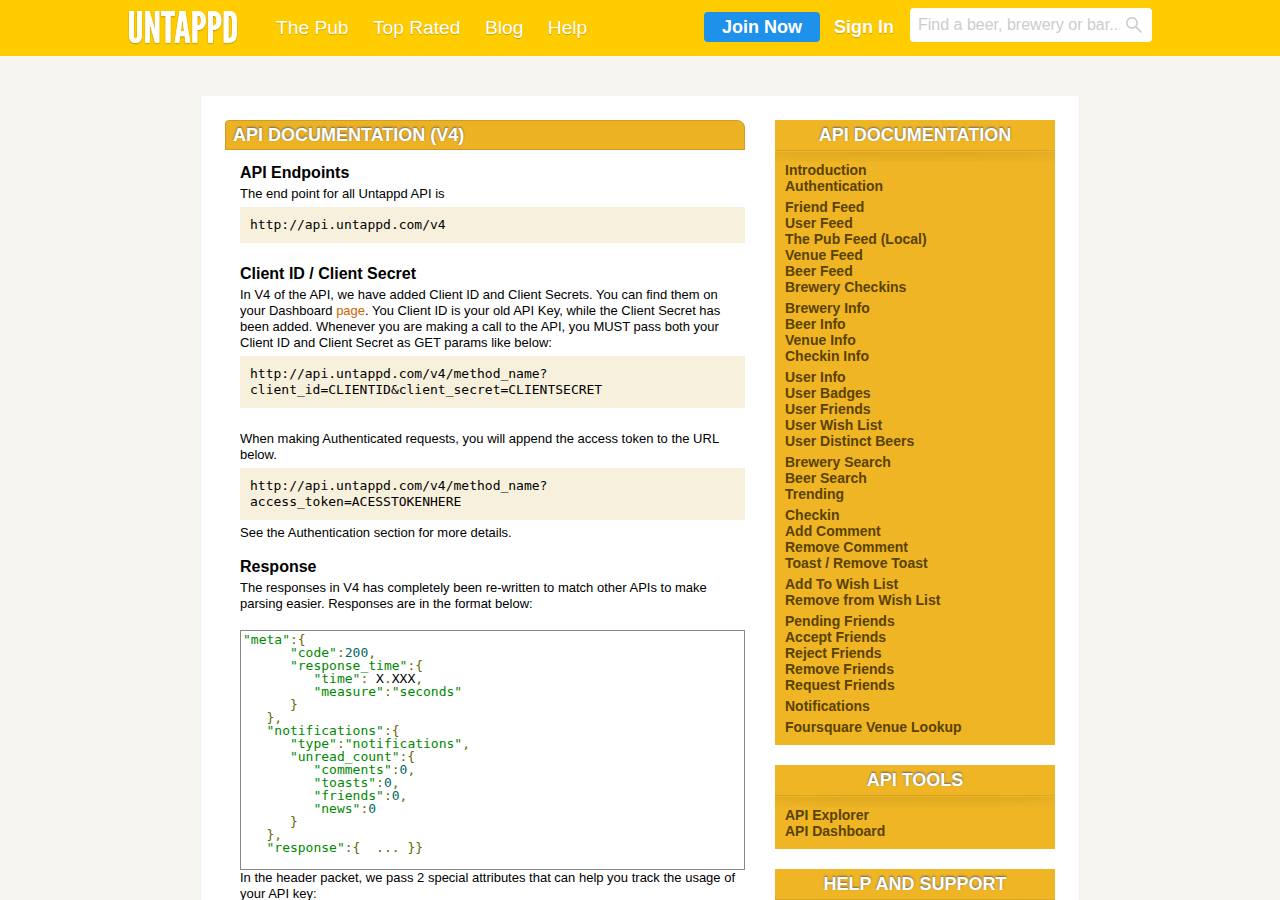
<file: index.html>
<html xmlns="http://www.w3.org/1999/xhtml" lang="en">

<head>
	<meta http-equiv="Content-Type" content="text/html; charset=utf-8" />
	<meta name="description" content="HTTrack is an easy-to-use website mirror utility. It allows you to download a World Wide website from the Internet to a local directory,building recursively all structures, getting html, images, and other files from the server to your computer. Links are rebuiltrelatively so that you can freely browse to the local site (works with any browser). You can mirror several sites together so that you can jump from one toanother. You can, also, update an existing mirror site, or resume an interrupted download. The robot is fully configurable, with an integrated help" />
	<meta name="keywords" content="httrack, HTTRACK, HTTrack, winhttrack, WINHTTRACK, WinHTTrack, offline browser, web mirror utility, aspirateur web, surf offline, web capture, www mirror utility, browse offline, local  site builder, website mirroring, aspirateur www, internet grabber, capture de site web, internet tool, hors connexion, unix, dos, windows 95, windows 98, solaris, ibm580, AIX 4.0, HTS, HTGet, web aspirator, web aspirateur, libre, GPL, GNU, free software" />
	<title>Local index - HTTrack Website Copier</title>
  <!-- Mirror and index made by HTTrack Website Copier/3.48-3 [XR&CO'2013] -->
	<style type="text/css">
	<!--

body {
	margin: 0;  padding: 0;  margin-bottom: 15px;  margin-top: 8px;
	background: #77b;
}
body, td {
	font: 14px "Trebuchet MS", Verdana, Arial, Helvetica, sans-serif;
	}

#subTitle {
	background: #000;  color: #fff;  padding: 4px;  font-weight: bold; 
	}

#siteNavigation a, #siteNavigation .current {
	font-weight: bold;  color: #448;
	}
#siteNavigation a:link    { text-decoration: none; }
#siteNavigation a:visited { text-decoration: none; }

#siteNavigation .current { background-color: #ccd; }

#siteNavigation a:hover   { text-decoration: none;  background-color: #fff;  color: #000; }
#siteNavigation a:active  { text-decoration: none;  background-color: #ccc; }


a:link    { text-decoration: underline;  color: #00f; }
a:visited { text-decoration: underline;  color: #000; }
a:hover   { text-decoration: underline;  color: #c00; }
a:active  { text-decoration: underline; }

#pageContent {
	clear: both;
	border-bottom: 6px solid #000;
	padding: 10px;  padding-top: 20px;
	line-height: 1.65em;
	background-image: url(backblue.gif);
	background-repeat: no-repeat;
	background-position: top right;
	}

#pageContent, #siteNavigation {
	background-color: #ccd;
	}


.imgLeft  { float: left;   margin-right: 10px;  margin-bottom: 10px; }
.imgRight { float: right;  margin-left: 10px;   margin-bottom: 10px; }

hr { height: 1px;  color: #000;  background-color: #000;  margin-bottom: 15px; }

h1 { margin: 0;  font-weight: bold;  font-size: 2em; }
h2 { margin: 0;  font-weight: bold;  font-size: 1.6em; }
h3 { margin: 0;  font-weight: bold;  font-size: 1.3em; }
h4 { margin: 0;  font-weight: bold;  font-size: 1.18em; }

.blak { background-color: #000; }
.hide { display: none; }
.tableWidth { min-width: 400px; }

.tblRegular       { border-collapse: collapse; }
.tblRegular td    { padding: 6px;  background-image: url(fade.gif);  border: 2px solid #99c; }
.tblHeaderColor, .tblHeaderColor td { background: #99c; }
.tblNoBorder td   { border: 0; }


// -->
</style>

</head>

<table width="76%" border="0" align="center" cellspacing="0" cellpadding="3" class="tableWidth">
	<tr>
	<td id="subTitle">HTTrack Website Copier - Open Source offline browser</td>
	</tr>
</table>
<table width="76%" border="0" align="center" cellspacing="0" cellpadding="0" class="tableWidth">
<tr class="blak">
<td>
	<table width="100%" border="0" align="center" cellspacing="1" cellpadding="0">
	<tr>
	<td colspan="6"> 
		<table width="100%" border="0" align="center" cellspacing="0" cellpadding="10">
		<tr> 
		<td id="pageContent"> 
<!-- ==================== End prologue ==================== -->

	<meta name="generator" content="HTTrack Website Copier/3.x">
	<TITLE>Local index - HTTrack</TITLE>
</HEAD>
<BODY>
<H1 ALIGN=Center>Index of locally available sites:</H1>
	<TABLE BORDER="0" WIDTH="100%" CELLSPACING="1" CELLPADDING="0">
		<TR>
			<TD BACKGROUND="fade.gif">
				&middot;
					<A HREF="untappd.com/api/docs/v4.html">
						untappd.com/api/docs/v4.html
					</A>		
			</TD>
		</TR>
	</TABLE>
	<BR>
	<BR>
	<BR>
  	<H6 ALIGN="RIGHT">
	<I>Mirror and index made by HTTrack Website Copier [XR&amp;CO'2008]</I>
	</H6>
	<!-- Mirror and index made by HTTrack Website Copier/3.48-3 [XR&CO'2013] -->
	<!-- Thanks for using HTTrack Website Copier! -->
	<meta HTTP-EQUIV="Refresh" CONTENT="0; URL=untappd.com/api/docs/v4.html">


<!-- ==================== Start epilogue ==================== -->
		</td>
		</tr>
		</table>
	</td>
	</tr>
	</table>
</td>
</tr>
</table>

<table width="76%" border="0" align="center" valign="bottom" cellspacing="0" cellpadding="0">
	<tr>
	<td id="footer"><small>&copy; 2008 Xavier Roche & other contributors - Web Design: Leto Kauler.</small></td>
	</tr>
</table>

</body>

</html>
</file>
